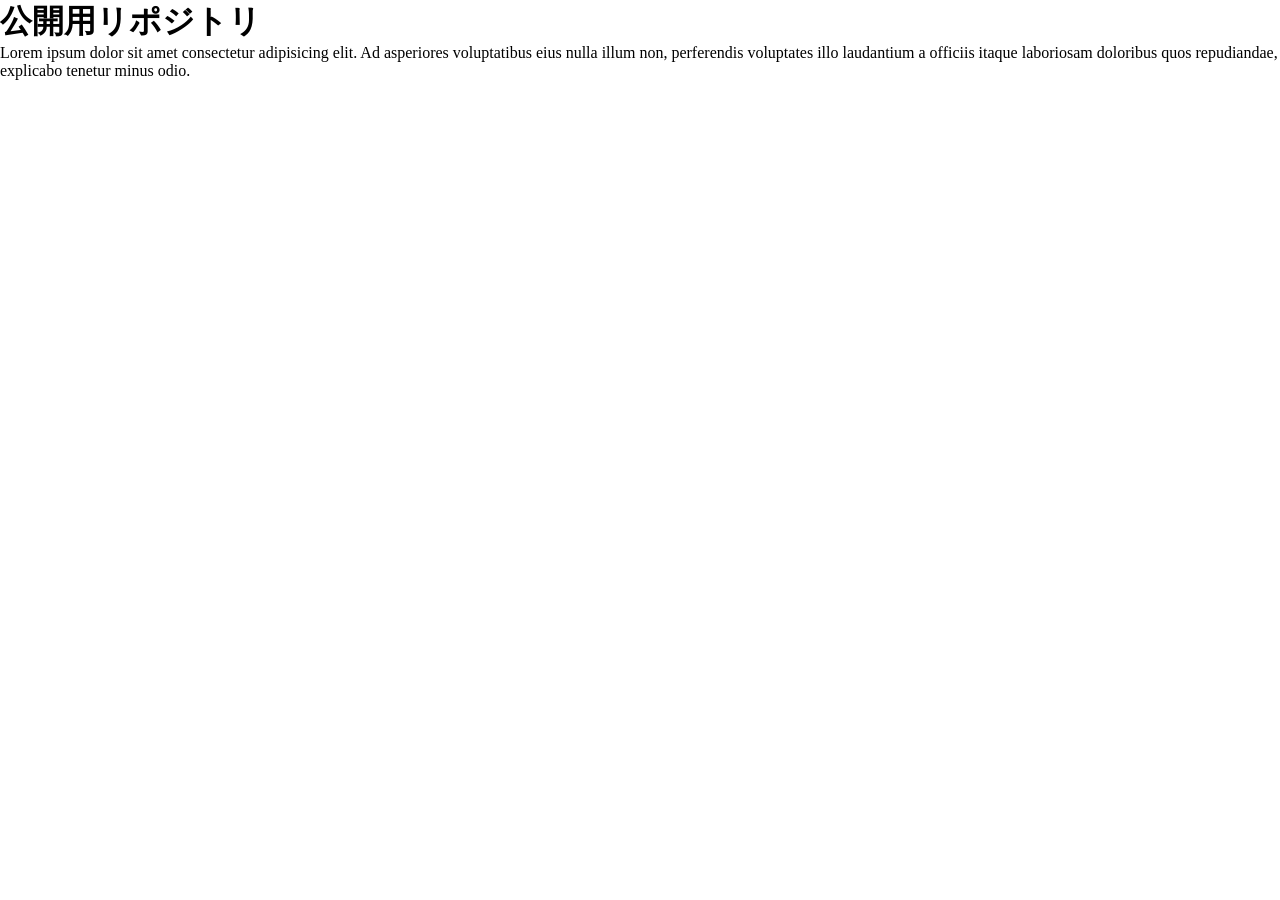
<file: index.html>
<!DOCTYPE html>
<html lang="ja">

<head>
    <meta charset="UTF-8">
    <meta name="viewport" content="width=device-width, initial-scale=1.0">
    <title>Github Pages</title>
    <link rel="stylesheet" href="css/style.css">
</head>

<body>

    <h1>公開用リポジトリ</h1>

    <p>Lorem ipsum dolor sit amet consectetur adipisicing elit. Ad asperiores voluptatibus eius nulla illum non,
        perferendis voluptates illo laudantium a officiis itaque laboriosam doloribus quos repudiandae, explicabo
        tenetur minus odio.</p>

    <div class="particle-layer" aria-hidden="true"></div>

    <script>
        const particleLayer = document.querySelector('.particle-layer');
        const colors = [
            'var(--particle-lightgreen)',
            'var(--particle-lightblue)',
            'var(--particle-lemon)',
        ];
        const maxParticles = 70;
        let lastParticleTime = 0;

        function createParticle(x, y) {
            if (particleLayer.childElementCount >= maxParticles) {
                particleLayer.firstElementChild?.remove();
            }

            const particle = document.createElement('span');
            const size = 10 + Math.random() * 38;
            const angle = Math.random() * Math.PI * 2;
            const distance = 35 + Math.random() * 115;
            const duration = 1800 + Math.random() * 1400;
            const color = colors[Math.floor(Math.random() * colors.length)];

            particle.className = 'particle';
            particle.style.width = `${size}px`;
            particle.style.height = `${size}px`;
            particle.style.backgroundColor = `color-mix(in srgb, ${color} ${Math.round((0.55 + Math.random() * 0.3) * 100)}%, transparent)`;
            particle.style.left = `${x - size / 2}px`;
            particle.style.top = `${y - size / 2}px`;
            particleLayer.append(particle);

            const driftX = Math.cos(angle) * distance;
            const driftY = Math.sin(angle) * distance;
            const animation = particle.animate(
                [
                    { transform: 'translate(0, 0) scale(1)', opacity: 0.9 },
                    { transform: `translate(${driftX}px, ${driftY}px) scale(0.15)`, opacity: 0 },
                ],
                { duration, easing: 'cubic-bezier(0.16, 1, 0.3, 1)', fill: 'forwards' },
            );

            animation.onfinish = () => particle.remove();
        }

        if (!window.matchMedia('(prefers-reduced-motion: reduce)').matches) {
            document.addEventListener('pointermove', (event) => {
                const now = performance.now();
                if (now - lastParticleTime < 18) return;

                lastParticleTime = now;
                createParticle(event.clientX, event.clientY);
            });
        }
    </script>
</body>

</html>
</file>
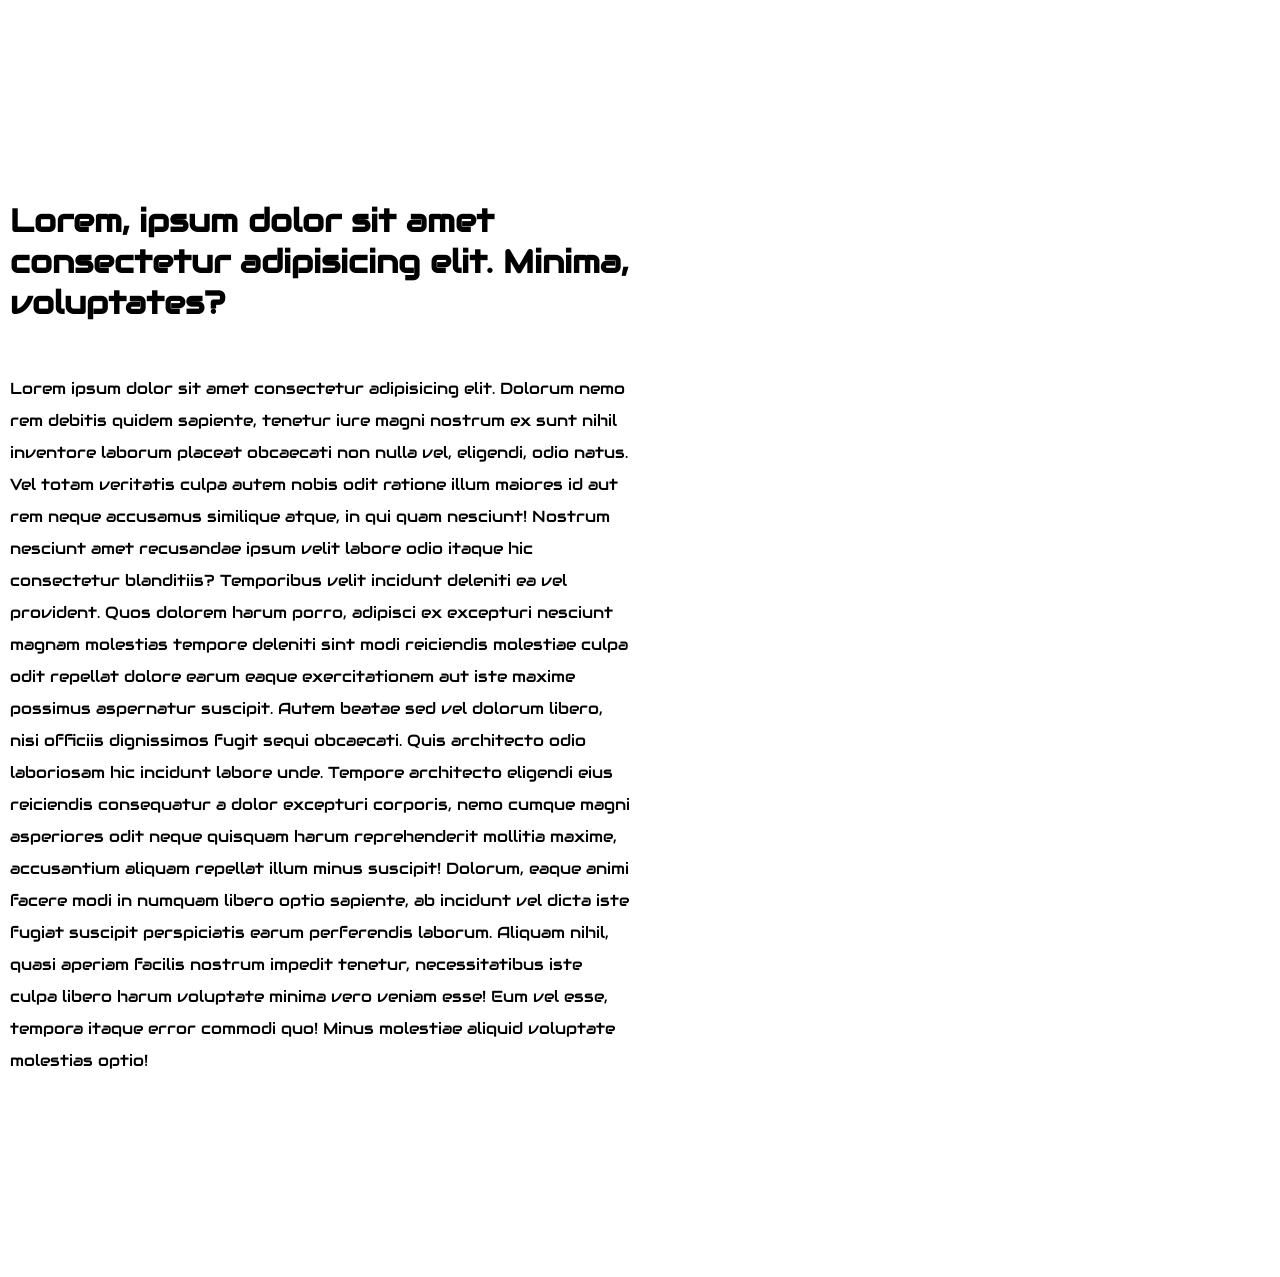
<file: video/index.html>
<!DOCTYPE html>
<html lang="ja">

<head>
    <meta charset="UTF-8">
    <meta name="viewport" content="width=device-width, initial-scale=1.0">
    <title>動画をhtmlに埋め込む</title>
    <link rel="preconnect" href="https://fonts.googleapis.com">
    <link rel="preconnect" href="https://fonts.gstatic.com" crossorigin>
    <link href="https://fonts.googleapis.com/css2?family=Audiowide&display=swap" rel="stylesheet">

    <style>
        * {
            margin: 0;
            padding: 0;
            box-sizing: border-box;
        }

        .video_wrapper {
            width: 100%;
            height: 100vh;
            /* height: 50vh; */
            /* 親要素の幅と高さを変えて、トリミングしたように見せる */
            margin: 0 auto;
            position: fixed;
            top: 0;
            left: 0;
            z-index: -1;
            /* ↑文字の下に動画を持っていく為 */
        }

        video {
            object-fit: cover;
            object-position: 50% 40%;
            /* ↑ 前がX方向、後ろがy方向の指定 */
            width: 100%;
            height: 100%;
            /* ↑親要素で決めたところが切れてるように見える。この３つはセット。いじらない 親要素の幅と高さ指定してトリミングしたように見える*/
        }

        .text_wrapper {
            width: 50%;
            padding: 200px 10px;
            background-color: #ffffff44;
            /* ７桁目と８桁めは透明度 */
            backdrop-filter: blur(10px);
            /* 後ろにある要素をぼかす */
            font-family: "Audiowide", sans-serif;
        }

        h1 {
            font-style: 48px;
            margin-bottom: 50px;
        }

        p {
            font-style: 18px;
            line-height: 2;
        }
    </style>
</head>

<body>
    <div class="video_wrapper">
        <video src="img/main.mp4" autoplay muted loop playsinline></video>
    </div>

    <div class="text_wrapper">
        <h1>Lorem, ipsum dolor sit amet consectetur adipisicing elit. Minima, voluptates?</h1>

        <p>Lorem ipsum dolor sit amet consectetur adipisicing elit. Dolorum nemo rem debitis quidem sapiente, tenetur
            iure magni nostrum ex sunt nihil inventore laborum placeat obcaecati non nulla vel, eligendi, odio natus.
            Vel totam veritatis culpa autem nobis odit ratione illum maiores id aut rem neque accusamus similique atque,
            in qui quam nesciunt! Nostrum nesciunt amet recusandae ipsum velit labore odio itaque hic consectetur
            blanditiis? Temporibus velit incidunt deleniti ea vel provident. Quos dolorem harum porro, adipisci ex
            excepturi nesciunt magnam molestias tempore deleniti sint modi reiciendis molestiae culpa odit repellat
            dolore earum eaque exercitationem aut iste maxime possimus aspernatur suscipit. Autem beatae sed vel dolorum
            libero, nisi officiis dignissimos fugit sequi obcaecati. Quis architecto odio laboriosam hic incidunt labore
            unde. Tempore architecto eligendi eius reiciendis consequatur a dolor excepturi corporis, nemo cumque magni
            asperiores odit neque quisquam harum reprehenderit mollitia maxime, accusantium aliquam repellat illum minus
            suscipit! Dolorum, eaque animi facere modi in numquam libero optio sapiente, ab incidunt vel dicta iste
            fugiat suscipit perspiciatis earum perferendis laborum. Aliquam nihil, quasi aperiam facilis nostrum impedit
            tenetur, necessitatibus iste culpa libero harum voluptate minima vero veniam esse! Eum vel esse, tempora
            itaque error commodi quo! Minus molestiae aliquid voluptate molestias optio!</p>

    </div>
</body>

</html>
</file>
<file: css/style.css>
@charset "UTF-8";

*{
margin: 0;
padding: 0;
box-sizing: border-box;
}

:root {
  --particle-lightgreen: #31eb7f;
  --particle-lightblue: #81d7f9;
  --particle-lemon: #eff460;
}

body {
  min-height: 100vh;
  margin: 0;
  overflow: hidden;
}

.particle-layer {
  position: fixed;
  inset: 0;
  overflow: hidden;
  pointer-events: none;
  z-index: 9999;
}

.particle {
  position: absolute;
  left: 0;
  top: 0;
  border-radius: 50%;
  pointer-events: none;
  will-change: transform, opacity;
}
/* ユーザーがアニメーションを減らす設定にしている場合、パーティクルを表示しない */
@media (prefers-reduced-motion: reduce) {
  .particle-layer {
    display: none;
  }
}
</file>
